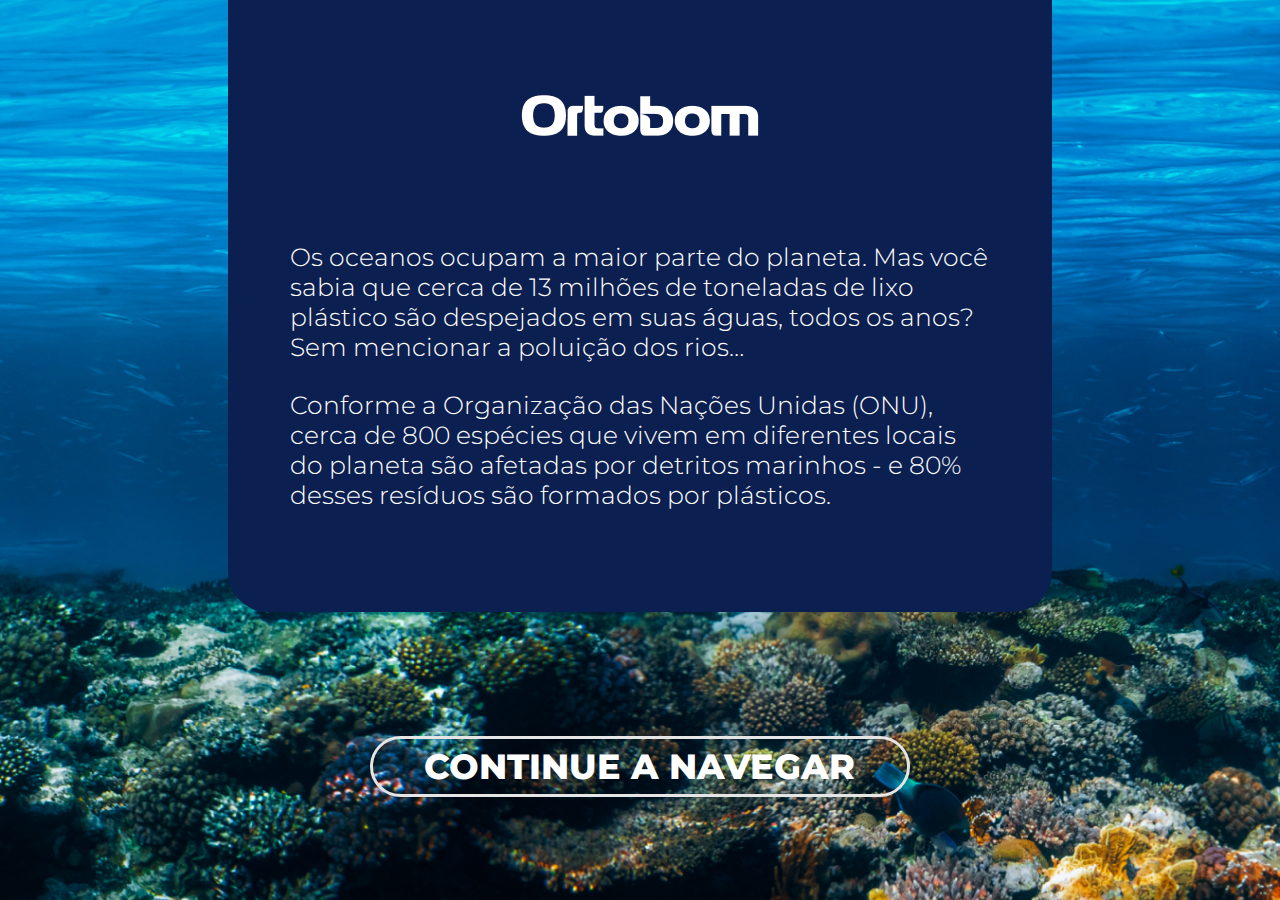
<file: index.html>
<!DOCTYPE html>
<html lang="en">

<head>
    <meta charset="UTF-8">
    <meta name="viewport" content="width=device-width, initial-scale=1.0">
    <link rel="preconnect" href="https://fonts.googleapis.com">
    <link rel="preconnect" href="https://fonts.gstatic.com" crossorigin>
    <link href="https://fonts.googleapis.com/css2?family=Montserrat:wght@300&display=swap" rel="stylesheet">
    <link rel="preconnect" href="https://fonts.googleapis.com">
    <link rel="preconnect" href="https://fonts.gstatic.com" crossorigin>
    <link
        href="https://fonts.googleapis.com/css2?family=Montserrat:ital,wght@0,200;0,300;0,600;1,200;1,400&display=swap"
        rel="stylesheet">
    <link rel="preconnect" href="https://fonts.googleapis.com">
    <link rel="preconnect" href="https://fonts.gstatic.com" crossorigin>
    <link
        href="https://fonts.googleapis.com/css2?family=Montserrat:ital,wght@0,200;0,300;0,600;0,700;1,200;1,400&display=swap"
        rel="stylesheet">
    <link rel="preconnect" href="https://fonts.googleapis.com">
    <link rel="preconnect" href="https://fonts.gstatic.com" crossorigin>
    <link
        href="https://fonts.googleapis.com/css2?family=Montserrat:ital,wght@0,200;0,300;0,400;0,600;0,700;1,200;1,400&display=swap"
        rel="stylesheet">
    <link rel="stylesheet" href="styles.css">
    <title>Quiz</title>
</head>
<body>
    <div class="intro-container">
        <div class="content-container">
            <div class="blue-container">
                <div class="text-container">
                    <img src="Orto-Logo.png" alt="">
                    <p class="sm">Os oceanos ocupam a maior parte do planeta. Mas você sabia que cerca de 13 milhões de
                        toneladas de lixo plástico são despejados em suas águas, todos os anos? Sem mencionar a poluição
                        dos rios… </p>
                    <p class="sm">Conforme a Organização das Nações Unidas (ONU), cerca de 800 espécies que vivem em
                        diferentes locais do planeta são afetadas por detritos marinhos - e 80% desses resíduos são
                        formados por plásticos.</p>
                </div>
            </div>
            <div class="button-container">
                <a id="transitionButton">continue a navegar</a>
            </div>
        </div>
    </div>
    <script>
        document.addEventListener('DOMContentLoaded', function () {
            const transitionButton = document.getElementById('transitionButton');
            const textContainer = document.querySelector('.text-container');
            const newTextContent = `
        <img src="Orto-Logo.png" alt="">
        <p class="sm">
Não é novidade que a preservação da biodiversidade dos oceanos é de extrema importância, e que a sua possível destruição
causaria imensos impactos à vida na terra. </p>
        <p class="sm">Mas e aí? Você contribui para a preservação dos Oceanos? </p>
        <p class="sm"> Responda as
seguintes perguntas do Quiz e descubra o resultado!</p>
    `;



            transitionButton.addEventListener('click', function () {
                textContainer.classList.remove('slide-down');
                textContainer.classList.add('slide-up');


                setTimeout(function () {
                    textContainer.innerHTML = newTextContent;
                    textContainer.classList.remove('slide-up');
                    textContainer.classList.add('slide-down-from-top');

                    transitionButton.textContent = "Começar o Quiz";
                    transitionButton.href = "Question1.html"


                }, 875);


            });
        });

    </script>
</body>

</html>
</file>
<file: styles.css>
* {
    margin: 0;
    padding: 0;
    overflow-x: hidden;
    overflow-y: hidden;
}

.intro-container {
    width: 100%;
    height: 100vh;
    background-image: url('intro-img.png');
    background-size: cover;
    display: flex;
    justify-content: center;
    align-items: center;
    flex-direction: row;
    overflow-x: hidden;
    overflow-y: hidden;
}

.intro-container .content-container {
    width: 824.34px;
    height: 100%;
    overflow-x: hidden;
    overflow-y: hidden;
}

.intro-container .blue-container {
    width: 100%;
    height: 68%;
    background-color: #0B1F50;
    border-bottom-left-radius: 40px;
    border-bottom-right-radius: 40px;
    display: flex;
    justify-content: center;
    align-items: center;
    position: relative;
}

.intro-container .text-container {
    width: 85%;
    height: 100%;
    display: flex;
    justify-content: center;
    align-items: center;
    flex-direction: column;

}

.intro-container .text-container img {
    margin-top: -1%;
}

.intro-container .text-container .sm {
    color: white;
    font-family: 'Montserrat', sans-serif;
    font-size: 25px;
    font-weight: 300;
}

.intro-container .button-container {
    width: 100%;
    display: flex;
    justify-content: center;
    align-items: center;
    margin-top: 15%;
    position: relative;
}

.intro-container .button-container a {
    text-transform: uppercase;
    width: 534.929931640625px;
    height: 55.0791015625px;
    font-weight: 800;
    font-family: 'Montserrat', sans-serif;
    font-size: 35px;
    color: white;
    border: 3px solid #E5E5E5;
    border-radius: 45px;
    display: flex;
    align-items: center;
    justify-content: center;
    cursor: pointer;
    text-decoration: none;


}

.intro-container .button-container a:hover {
    border: 5px solid #E5E5E5;
}

.intro-container .text-container .sm:nth-of-type(1) {
    margin-top: 15%;
}


.intro-container .text-container .sm:nth-of-type(2) {
    margin-top: 4%;
}

@media (max-width: 950px) {
    .intro-container {
        background-image: url('intro-img-mobile.png');
        height: 1280px;
    }

    .intro-container .content-container {
        width: 80%;
    }

    .intro-container .blue-container {
        height: 115vw;
    }

    .intro-container .text-container img {
        margin-top: 25%;
    }


    .intro-container .text-container .sm:nth-of-type(1) {
        margin-top: 30%;
    }

    .intro-container .button-container {
        margin-top: 10%;
    }


}


@media (max-width: 875px) {
    .intro-container .button-container {
        margin-top: 13%;
    }

}

@media (max-width: 825px) {
    .intro-container .button-container {
        margin-top: 20%;
    }
}

@media (max-width: 775px) {
    .intro-container .button-container {
        margin-top: 25%;
    }
}

@media (max-width: 720px) {
    .intro-container .blue-container {
        height: 65%;
    }

    .intro-container .button-container {
        margin-top: 0%;
        padding-top: 150px;
    }
}

@media (max-width: 650px) {
    .intro-container .button-container a {
        font-size: 30px;
    }
}

@media (max-width: 580px) {
    .intro-container .button-container a {
        font-size: 28px;
    }
}

@media (max-width: 520px) {
    .intro-container .button-container a {
        font-size: 26px;
    }
}

@media (max-width: 470px) {
    .intro-container .button-container a {
        font-size: 24px;
    }
}


@media (max-width: 430px) {
    .intro-container .button-container a {
        font-size: 22px;
    }
}


@media (max-width: 380px) {
    .intro-container .button-container a {
        font-size: 20px;
    }
}

@media (max-width: 389px) {
    .intro-container .button-container {
        margin-top: -10%;
    }
}

@media (max-width: 347px) {
    .intro-container .button-container {
        margin-top: -30%;
    }

    .intro-container .button-container a {
        font-size: 18px;
    }
}

@media (max-width: 310px) {
    .intro-container .button-container {
        margin-top: -60%;
    }

    .intro-container .button-container a {
        font-size: 16px;
    }
}





@media (max-width: 468px) {

    .intro-container .blue-container {
        height: auto;
        padding-bottom: 15px;
    }

    .intro-container .text-container .sm:nth-of-type(2) {
        margin-top: 17%;
    }

}



@keyframes slideUp {
    from {
        opacity: 1;
        transform: translateY(0);
    }

    to {
        opacity: 0;
        transform: translateY(-100%);
    }
}

@keyframes slideDown {
    from {
        transform: translateY(100%);
    }

    to {
        transform: translateY(0);
    }
}

@keyframes slideDownFromTop {
    from {
        transform: translateY(-100%);
    }

    to {
        transform: translateY(0);
    }
}


.text-container.slide-up {
    animation: slideUp 1s forwards;
}

.text-container.slide-down {
    animation: slideDown 1s forwards;
}

.text-container.slide-down-from-top {
    animation: slideDownFromTop 1s forwards;
}

.text-container.slide-down-from-top .sm:nth-of-type(n +2) {
    font-weight: 800;
}

.text-container.slide-down-from-top .sm:nth-of-type(3) {
    margin-top: 5%;
}
</file>
